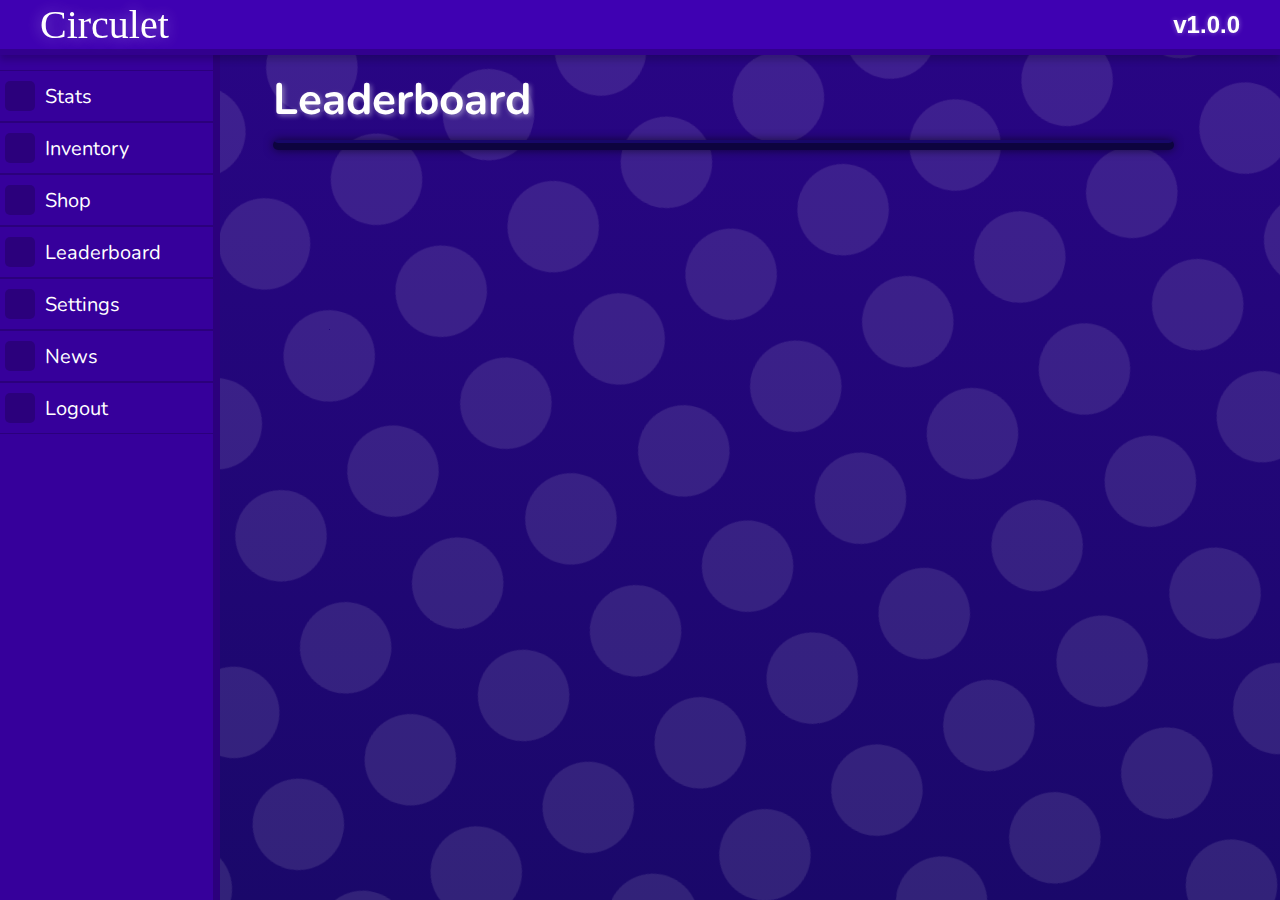
<file: circulet.glitch.me/leaderboard.html>
<!DOCTYPE html>
<html>
  
<!-- Mirrored from circulet.glitch.me/leaderboard by HTTrack Website Copier/3.x [XR&CO'2014], Sat, 07 Jun 2025 00:42:55 GMT -->
<!-- Added by HTTrack --><meta http-equiv="content-type" content="text/html;charset=UTF-8" /><!-- /Added by HTTrack -->
<head>
    <meta charset="UTF-8">
    <meta name="viewport" content="width=device-width, initial-scale=1.0">
    <link rel="icon" type="image/x-icon" href="../raw.githubusercontent.com/BlacketWare/Dumps/refs/heads/master/circulet/static/media/favicon.png">
    <meta name="theme-color" content="#00FFFF">
    <meta property="og:image" content="../raw.githubusercontent.com/BlacketWare/Dumps/refs/heads/master/circulet/static/media/favicon.png">
    <meta content="Circulet" property="og:title">
    <meta content="Blooket but with circles instead of blooks!" property="og:description">
    <link href="../kit-pro.fontawesome.com/releases/v6.4.0/css/pro.min.css" rel="stylesheet" type="text/css">
    <link rel="stylesheet" href="style.css">
    <title>Leaderboard | Circulet</title>
  </head>
<style>
.rainbow {
  background-image: url("https://blacket.org/content/rainbow.webp");
  background-clip: text;
  text-shadow: 0.052vw 0.052vw rgba(0, 0, 0, .2);
  -webkit-background-clip: text;
  -webkit-text-fill-color: transparent;
}
</style>
  <body>
    <div class="headerBar">
      <a href="index.html"><div class="headerLogo">Circulet</div></a>
      <div class="headerVersion">v1.0.0</div>
    </div>
    <div class="mainBody">
      <div class="sidebarContainer">
        <div class="sidebarItems">
          <a class="sidebarItem" href="stats.html">
            <i class="sidebarIcon fas fa-home"></i> 
            <div>Stats</div>
          </a>
          <a class="sidebarItem" href="inventory.html">
            <i class="sidebarIcon fas fa-box"></i> 
            <div>Inventory</div>
          </a>
          <a class="sidebarItem" href="shop.html">
            <i class="sidebarIcon fas fa-basket-shopping"></i> 
            <div>Shop</div>
          </a>
          <a class="sidebarItem" href="leaderboard.html">
            <i class="sidebarIcon fas fa-trophy"></i> 
            <div>Leaderboard</div>
          </a>
          <a class="sidebarItem" href="settings.html">
            <i class="sidebarIcon fas fa-wrench"></i> 
            <div>Settings</div>
          </a>
          <a class="sidebarItem" href="news.html">
            <i class="sidebarIcon fas fa-newspaper"></i> 
            <div>News</div>
          </a>
          <a class="sidebarItem" href="login.html">
            <i class="sidebarIcon fas fa-right-from-bracket"></i> 
            <div>Logout</div>
          </a>
        </div>
      </div>
      <div class="profileBody">
        <div class="pageHeader">
          Leaderboard
        </div>
        <div class="leaderboardContainer" id="leaderboard-container">
        </div>
      </div>
    </div>
    <div class="circlesBg"></div>
    
    <script>
      async function fetchLeaderboard() {
        try {
          const response = await fetch('https://trianguletproxy.glitch.me/proxy/https://blacket.org/worker2/leaderboard');
          const data = await response.json();
          
          if (!data.error) {
            const leaderboardContainer = document.getElementById('leaderboard-container');
            const tokenLeaders = data.tokens;

            tokenLeaders.forEach((leader, index) => {
              const leaderboardItem = document.createElement('div');
              leaderboardItem.className = 'leaderboardStat';

              const playerName = document.createElement('div');
              let roleColor = leader.color;
              let displayName;

              if (leader.color === 'rainbow') {
                displayName = `${index + 1}. <span class="role rainbow">[${leader.role}]</span> <span class="rainbow">${leader.username}</span>`;
              } else {
                displayName = `${index + 1}. <span class="role" style="color: ${roleColor};">[${leader.role}]</span> <span style="color: ${roleColor};">${leader.username}</span>`;
              }

              playerName.innerHTML = displayName;
              leaderboardItem.appendChild(playerName);

              const tokenCount = document.createElement('div');
              tokenCount.textContent = `${leader.tokens.toLocaleString()} tokens`;
              leaderboardItem.appendChild(tokenCount);

              leaderboardContainer.appendChild(leaderboardItem);
            });
          }
        } catch (error) {
          console.error('Error fetching leaderboard data:', error);
        }
      }

      fetchLeaderboard();
    </script>
  </body>

<!-- Mirrored from circulet.glitch.me/leaderboard by HTTrack Website Copier/3.x [XR&CO'2014], Sat, 07 Jun 2025 00:42:55 GMT -->
</html>
</file>
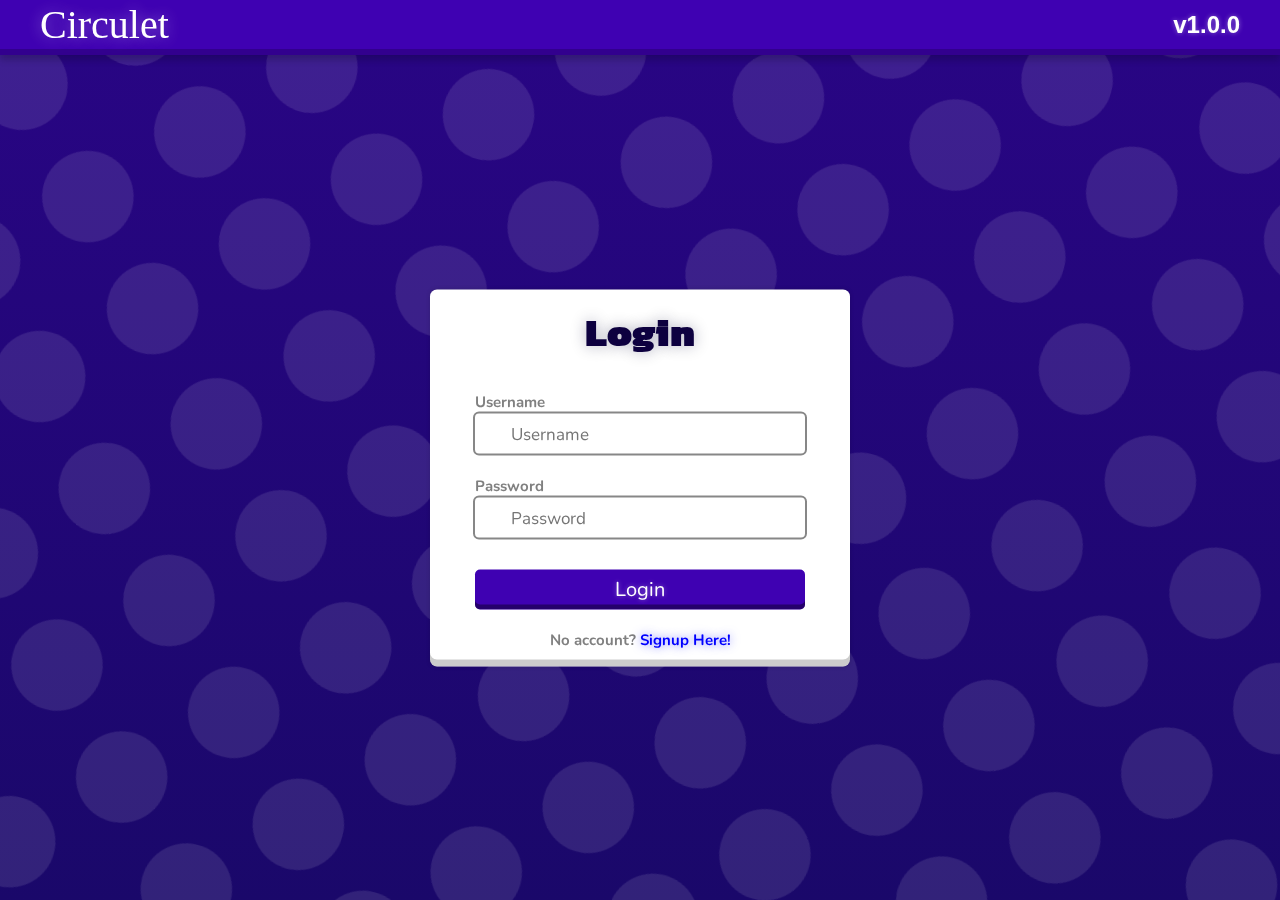
<file: circulet.glitch.me/login.html>
<!DOCTYPE html>
<html>
  
<!-- Mirrored from circulet.glitch.me/login by HTTrack Website Copier/3.x [XR&CO'2014], Sat, 07 Jun 2025 00:42:53 GMT -->
<!-- Added by HTTrack --><meta http-equiv="content-type" content="text/html;charset=UTF-8" /><!-- /Added by HTTrack -->
<head>
    <meta charset="UTF-8">
    <meta name="viewport" content="width=device-width, initial-scale=1.0">
    <link rel="icon" type="image/x-icon" href="../raw.githubusercontent.com/BlacketWare/Dumps/refs/heads/master/circulet/static/media/favicon.png">
    <meta name="theme-color" content="#00FFFF">
    <meta property="og:image" content="../raw.githubusercontent.com/BlacketWare/Dumps/refs/heads/master/circulet/static/media/favicon.png">
    <meta content="Circulet" property="og:title">
    <meta content="Blooket but with circles instead of blooks!" property="og:description">
    <link rel="stylesheet" href="style.css">
    <link href="../kit-pro.fontawesome.com/releases/v6.4.0/css/pro.min.css" rel="stylesheet" type="text/css">
    
    
    
    
    <title>Login | Circulet</title>
  </head>
  <body>
    <div class="headerBar">
      <a href="index.html"><div class="headerLogo">Circulet</div></a>
      <div class="headerVersion">v1.0.0</div>
    </div>
    <div class="mainBody">
      <form class="centerContainer">
        <div class="containerHeader2">Login</div>
        <div class="conatinerSubheader">Username</div>
        <div class="inputContainer">
          <i class="inputIcon fas fa-user"></i>
          <input class="inputClass" id="username" placeholder="Username" type="text" autocomplete="username" value="" maxlength="16">
        </div>
        <div class="conatinerSubheader">Password</div>
        <div class="inputContainer">
          <i class="inputIcon fas fa-key"></i>
          <input class="inputClass" id="password" placeholder="Password" type="password" autocomplete="current-password" value="">
        </div>
        <a href="stats.html" style="display: inline-block; padding: 0;">
          <input type="button" class="containerButton" tabindex="0" value="Login" style="width: 1500px; height: 40px; border: none; ">
        </a>
        <div class="errorContainer">
          <p id="errorText">Error Text goes here</p>
        </div> 
        <div class="helpLink">No account? <a href="signup.html">Signup Here!</a></div>
      </form>
    </div>
    <div class="circlesBg"></div>
  </body>

<!-- Mirrored from circulet.glitch.me/login by HTTrack Website Copier/3.x [XR&CO'2014], Sat, 07 Jun 2025 00:42:53 GMT -->
</html>
</file>
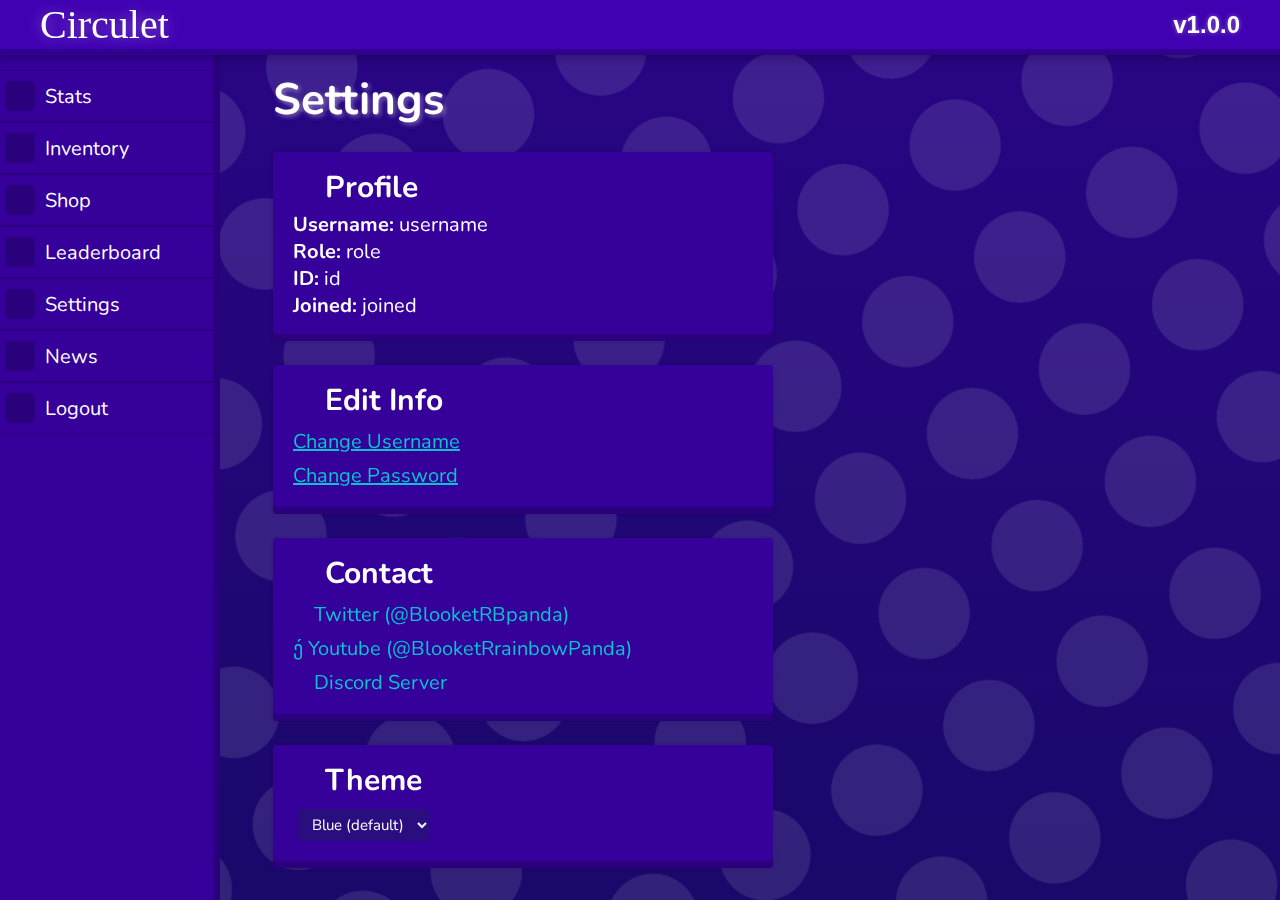
<file: circulet.glitch.me/settings.html>
<!DOCTYPE html>
<html>
  
<!-- Mirrored from circulet.glitch.me/settings by HTTrack Website Copier/3.x [XR&CO'2014], Sat, 07 Jun 2025 00:42:55 GMT -->
<!-- Added by HTTrack --><meta http-equiv="content-type" content="text/html;charset=UTF-8" /><!-- /Added by HTTrack -->
<head>
    <meta charset="UTF-8">
    <meta name="viewport" content="width=device-width, initial-scale=1.0">
    <link rel="icon" type="image/x-icon" href="../raw.githubusercontent.com/BlacketWare/Dumps/refs/heads/master/circulet/static/media/favicon.png">
    <meta name="theme-color" content="#00FFFF">
    <meta property="og:image" content="../raw.githubusercontent.com/BlacketWare/Dumps/refs/heads/master/circulet/static/media/favicon.png">
    <meta content="Circulet" property="og:title">
    <meta content="Blooket but with circles instead of blooks!" property="og:description">
    <link rel="stylesheet" href="style.css">
    <link href="../kit-pro.fontawesome.com/releases/v6.4.0/css/pro.min.css" rel="stylesheet" type="text/css">
    
    
    
    <title>Settings | Circulet</title>
  </head>
  <body>
    <div class="headerBar">
      <a href="index.html"><div class="headerLogo">Circulet</div></a>
      <div class="headerVersion">v1.0.0</div>
    </div>
    <div class="mainBody">
      <div class="sidebarContainer">
        <div class="sidebarItems">
          <a class="sidebarItem" href="stats.html">
            <i class="sidebarIcon fas fa-home"></i> 
            <div>Stats</div>
          </a>
          <a class="sidebarItem" href="inventory.html">
            <i class="sidebarIcon fas fa-box"></i> 
            <div>Inventory</div>
          </a>
          <a class="sidebarItem" href="shop.html">
            <i class="sidebarIcon fas fa-basket-shopping"></i> 
            <div>Shop</div>
          </a>
          <a class="sidebarItem" href="leaderboard.html">
            <i class="sidebarIcon fas fa-trophy"></i> 
            <div>Leaderboard</div>
          </a>
          <a class="sidebarItem" href="settings.html">
            <i class="sidebarIcon fas fa-wrench"></i> 
            <div>Settings</div>
          </a>
          <a class="sidebarItem" href="news.html">
            <i class="sidebarIcon fas fa-newspaper"></i> 
            <div>News</div>
          </a>
          <a class="sidebarItem" href="login.html">
            <i class="sidebarIcon fas fa-right-from-bracket"></i> 
            <div>Logout</div>
          </a>
        </div>
      </div>
      <div class="profileBody">
        <div class="pageHeader">
          Settings
        </div>
        <div class="settingsContainer">
          <div class="styles__infoContainer___2uI-S-camelCase">
            <div class="styles__headerRow___1tdPa-camelCase">
              <i class="fas fa-user styles__headerIcon___1ykdN-camelCase" aria-hidden="true"></i>
              <div class="styles__infoHeader___1lsZY-camelCase">
                Profile
              </div>
            </div>
            <div class="styles__text___1x37n-camelCase">
              <b>Username:</b> <span id="settingsUser">username</span>
            </div>
            <div class="styles__text___1x37n-camelCase">
              <b>Role:</b>  <span id="settingsRole">role</span>
            </div>
            <div class="styles__text___1x37n-camelCase">
              <b>ID:</b>  <span id="settingsID">id</span>
            </div>
            <div class="styles__text___1x37n-camelCase">
              <b>Joined:</b>  <span id="settingsJoined">joined</span>
            </div>
          </div>
          <div class="styles__infoContainer___2uI-S-camelCase">
            <div class="styles__headerRow___1tdPa-camelCase">
              <i class="fas fa-pencil-alt styles__headerIcon___1ykdN-camelCase" aria-hidden="true"></i>
              <div class="styles__infoHeader___1lsZY-camelCase">
                Edit Info
              </div>
            </div>
            <div>
              <div class="styles__link___5UR6_-camelCase" href="change/name.html">
                Change Username
              </div>
            </div>
            <div>
              <div class="styles__link___5UR6_-camelCase" href="https://id.blooket.com/forgot">
                Change Password
              </div>
            </div>
          </div>
          <div class="styles__infoContainer___2uI-S-camelCase">
            <div class="styles__headerRow___1tdPa-camelCase">
              <i class="fas fa-comments styles__headerIcon___1ykdN-camelCase" aria-hidden="true"></i>
              <div class="styles__infoHeader___1lsZY-camelCase">
                Contact
              </div>
            </div>
            <div>
              <a class="styles__link___5UR6_-camelCase" href="https://twitter.com/BlooketRBpanda" target="_blank" rel="noopener noreferrer">
                <i class="fab fa-twitter-square styles__socialIcon___3ocpJ-camelCase" aria-hidden="true"></i>
                Twitter (@BlooketRBpanda)
              </a>
            </div>
            <div>
              <a class="styles__link___5UR6_-camelCase" href="https://www.youtube.com/@BlooketRainbowPanda" target="_blank" rel="noopener noreferrer">
                <i class="fab fa-youtube-square styles__socialIcon___3ocpJ-camelCase" aria-hidden="true"></i>
                Youtube (@BlooketRrainbowPanda) 
              </a>
            </div>
            <div>
              <a class="styles__link___5UR6_-camelCase" href="https://discord.gg/FcYy4uHUws" target="_blank" rel="noopener noreferrer">
                <i class="fab fa-discord styles__socialIcon___3ocpJ-camelCase" aria-hidden="true"></i>
                Discord Server
              </a>
            </div>
          </div>
          <div class="styles__infoContainer___2uI-S-camelCase">
            <div class="styles__headerRow___1tdPa-camelCase">
              <i class="fas fa-palette styles__headerIcon___1ykdN-camelCase" aria-hidden="true"></i>
              <div class="styles__infoHeader___1lsZY-camelCase">
                Theme
              </div>
            </div>
            <div>
              <select id="themeselect" class="styles__link___5UR6_-camelCase">
                <option>Blue (default)</option>
                <option>Dark</option>
                <option>Red</option>
              </select>
            </div>
          </div>
        </div>
      </div>
    </div>
    <div class="circlesBg"></div>
  </body>

<!-- Mirrored from circulet.glitch.me/settings by HTTrack Website Copier/3.x [XR&CO'2014], Sat, 07 Jun 2025 00:42:56 GMT -->
</html>
</file>
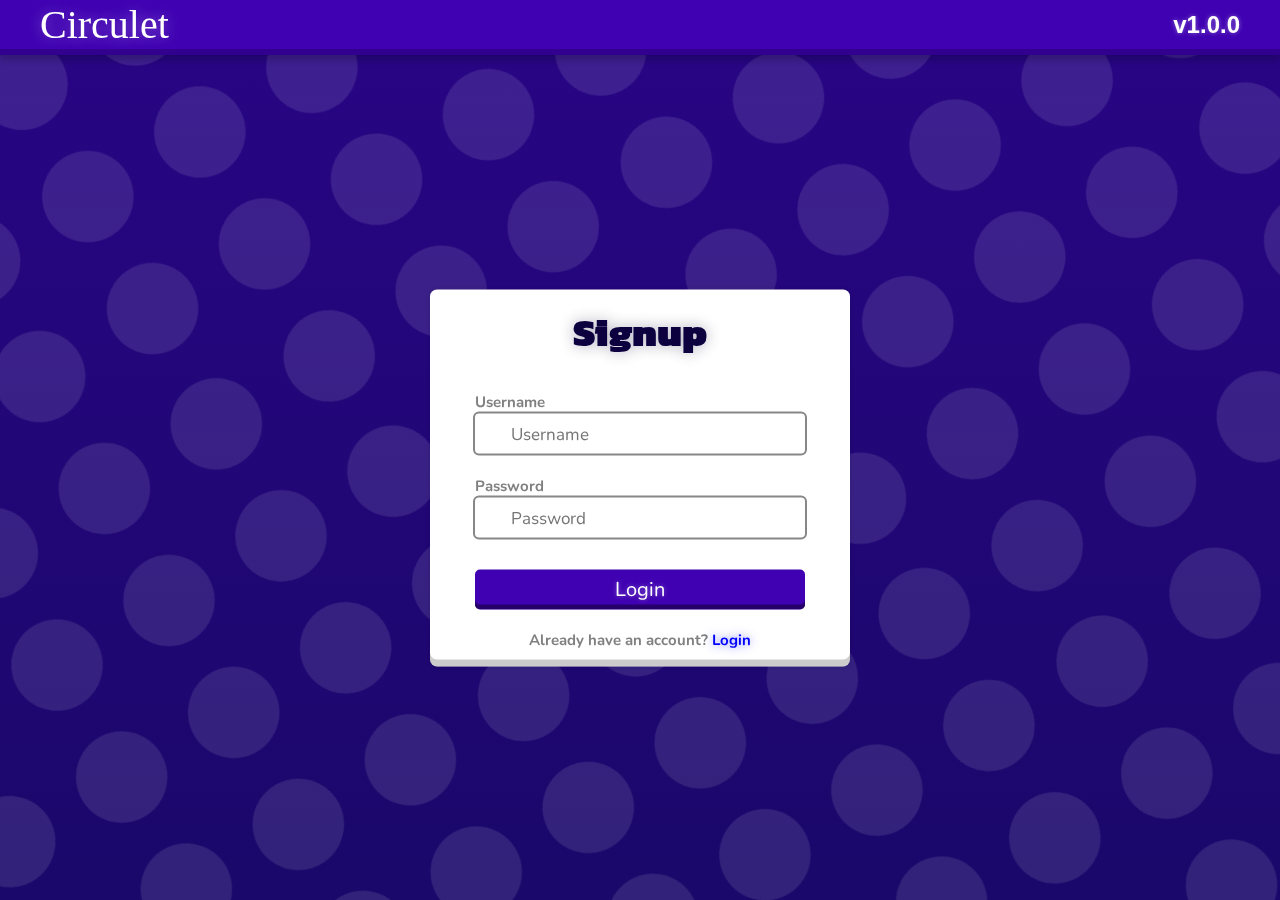
<file: circulet.glitch.me/signup.html>
<!DOCTYPE html>
<html>
  
<!-- Mirrored from circulet.glitch.me/signup by HTTrack Website Copier/3.x [XR&CO'2014], Sat, 07 Jun 2025 00:42:53 GMT -->
<!-- Added by HTTrack --><meta http-equiv="content-type" content="text/html;charset=UTF-8" /><!-- /Added by HTTrack -->
<head>
    <meta charset="UTF-8">
    <meta name="viewport" content="width=device-width, initial-scale=1.0">
    <link rel="icon" type="image/x-icon" href="../raw.githubusercontent.com/BlacketWare/Dumps/refs/heads/master/circulet/static/media/favicon.png">
    <meta name="theme-color" content="#00FFFF">
    <meta property="og:image" content="../raw.githubusercontent.com/BlacketWare/Dumps/refs/heads/master/circulet/static/media/favicon.png">
    <meta content="Circulet" property="og:title">
    <meta content="Blooket but with circles instead of blooks!" property="og:description">
    <link rel="stylesheet" href="style.css">
    <link href="../kit-pro.fontawesome.com/releases/v6.4.0/css/pro.min.css" rel="stylesheet" type="text/css">
    
    
    
    
    <title>Signup | Circulet</title>
  </head>
  <body>
    <div class="headerBar">
      <a href="index.html"><div class="headerLogo">Circulet</div></a>
      <div class="headerVersion">v1.0.0</div>
    </div>
    <div class="mainBody">
      <form class="centerContainer">
        <div class="containerHeader2">Signup</div>
        <div class="conatinerSubheader">Username</div>
        <div class="inputContainer">
          <i class="inputIcon fas fa-user"></i>
          <input class="inputClass" placeholder="Username" type="text" autocomplete="username" value="" maxlength="16" id="username">
        </div>
        <div class="conatinerSubheader">Password</div>
        <div class="inputContainer">
          <i class="inputIcon fas fa-key"></i>
          <input class="inputClass" placeholder="Password" type="password" autocomplete="current-password" value="" id="password">
        </div>
        <a href="stats.html" style="display: inline-block; padding: 0;">
          <input type="button" class="containerButton" tabindex="0" value="Login" style="width: 1500px; height: 40px; border: none; ">
        </a>

        <div class="errorContainer">
          <p id="errorText">Error Text goes here</p>
        </div> 
        <div class="helpLink">Already have an account? <a href="login.html">Login</a></div>
      </form>
    </div>

    <div class="circlesBg"></div>
  </body>

<!-- Mirrored from circulet.glitch.me/signup by HTTrack Website Copier/3.x [XR&CO'2014], Sat, 07 Jun 2025 00:42:53 GMT -->
</html>
</file>
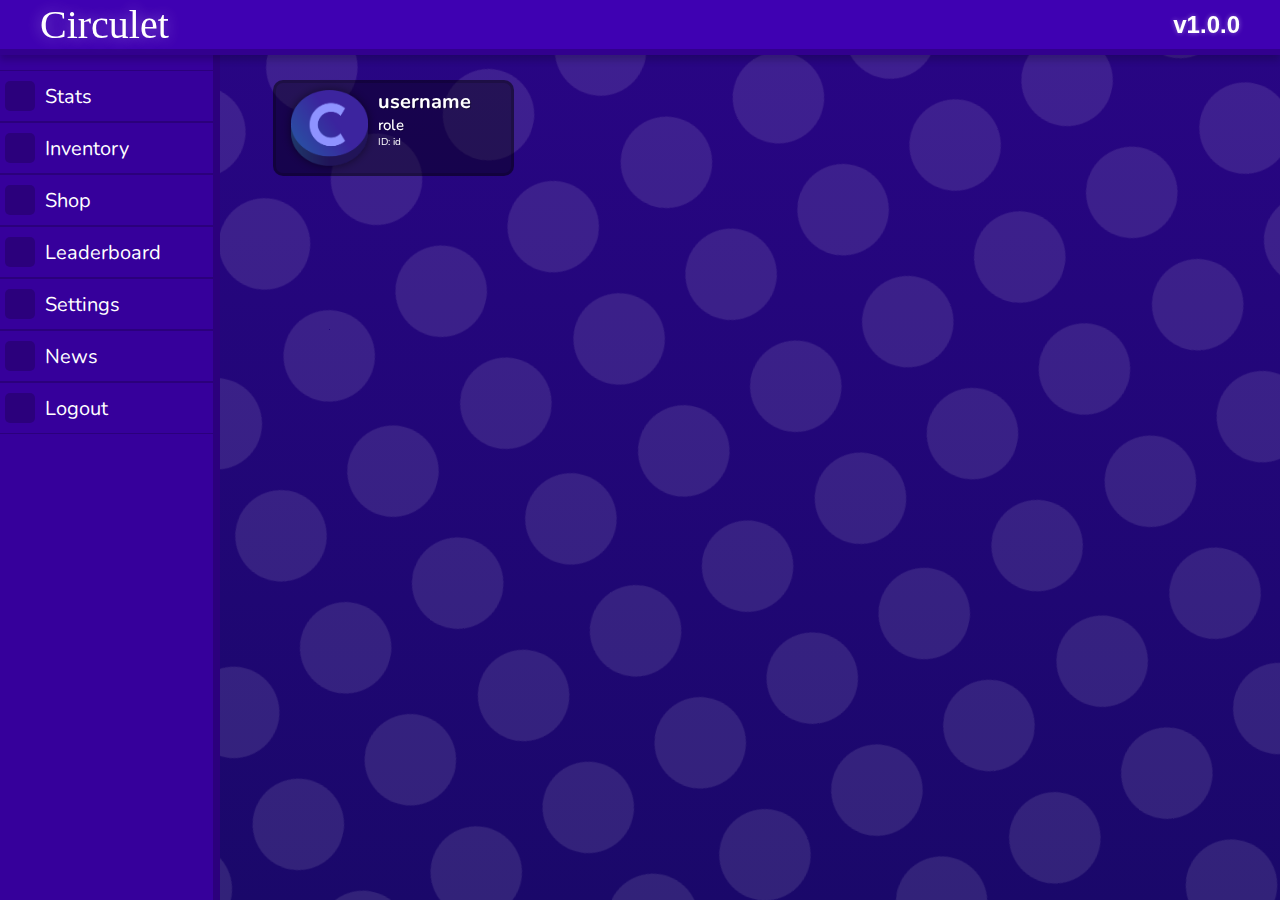
<file: circulet.glitch.me/stats.html>
<!DOCTYPE html>
<html>
  
<!-- Mirrored from circulet.glitch.me/stats by HTTrack Website Copier/3.x [XR&CO'2014], Sat, 07 Jun 2025 00:42:53 GMT -->
<!-- Added by HTTrack --><meta http-equiv="content-type" content="text/html;charset=UTF-8" /><!-- /Added by HTTrack -->
<head>
    <meta charset="UTF-8">
    <meta name="viewport" content="width=device-width, initial-scale=1.0">
    <link rel="icon" type="image/x-icon" href="../raw.githubusercontent.com/BlacketWare/Dumps/refs/heads/master/circulet/static/media/favicon.png">
    <meta name="theme-color" content="#00FFFF">
    <meta property="og:image" content="../raw.githubusercontent.com/BlacketWare/Dumps/refs/heads/master/circulet/static/media/favicon.png">
    <meta content="Circulet" property="og:title">
    <meta content="Blooket but with circles instead of blooks!" property="og:description">
    <link rel="stylesheet" href="style.css">
    <link href="../kit-pro.fontawesome.com/releases/v6.4.0/css/pro.min.css" rel="stylesheet" type="text/css">
    
    
    
    
    <title>Stats | Circulet</title>
  </head>
  <body>
    <div class="headerBar">
      <a href="index.html"><div class="headerLogo">Circulet</div></a>
      <div class="headerVersion">v1.0.0</div>
    </div>
    <div class="mainBody">
      <div class="sidebarContainer">
        <div class="sidebarItems">
          <a class="sidebarItem" href="stats.html">
            <i class="sidebarIcon fas fa-home"></i> 
            <div>Stats</div>
          </a>
          <a class="sidebarItem" href="inventory.html">
            <i class="sidebarIcon fas fa-box"></i> 
            <div>Inventory</div>
          </a>
          <a class="sidebarItem" href="shop.html">
            <i class="sidebarIcon fas fa-basket-shopping"></i> 
            <div>Shop</div>
          </a>
          <a class="sidebarItem" href="leaderboard.html">
            <i class="sidebarIcon fas fa-trophy"></i> 
            <div>Leaderboard</div>
          </a>
          <a class="sidebarItem" href="settings.html">
            <i class="sidebarIcon fas fa-wrench"></i> 
            <div>Settings</div>
          </a>
          <a class="sidebarItem" href="news.html">
            <i class="sidebarIcon fas fa-newspaper"></i> 
            <div>News</div>
          </a>
          <a class="sidebarItem" href="login.html">
            <i class="sidebarIcon fas fa-right-from-bracket"></i> 
            <div>Logout</div>
          </a>
        </div>
      </div>
      <div class="profileBody">
        <div class="fullContainer">
          <div class="userInfoContainer">
            <div class="pfpHolder">
              <img src="../raw.githubusercontent.com/BlacketWare/Dumps/refs/heads/master/circulet/static/media/favicon.png" alt="avatar" draggable="false" class="pfpImage">
            </div>
            <div class="userInfo">
              <div id="username">username</div>
              <div id="role">role</div>
              <div>ID: <span class="userID">id</span></div>
            </div>
          </div>
        </div>
      </div>
    </div>
    <div class="circlesBg"></div>
  </body>

<!-- Mirrored from circulet.glitch.me/stats by HTTrack Website Copier/3.x [XR&CO'2014], Sat, 07 Jun 2025 00:42:55 GMT -->
</html>
</file>
<file: circulet.glitch.me/style.css>
@import url('https://fonts.googleapis.com/css?family=Nunito:400,700|Titan+One|Creepster|Satisfy|Eczar:700');
@import url('https://fonts.googleapis.com/css2?family=Archivo+Black&amp;family=DM+Sans:wght@1000&amp;family=Flow+Circular&amp;family=Nunito&amp;family=Righteous&amp;display=swap');
@import url('https://fonts.googleapis.com/css2?family=Kanit&amp;display=swap');
/*css was made by BRP*/
::selection {
  background-color: rgba(10, 182, 194, .31373);
}
::-webkit-scrollbar{
  width: 8px;
  border-radius: 5px;
  background-color: #0d003f;
}
::-webkit-scrollbar-track{
  width: 8px;
  border-radius: 5px;
  background-color: #320c9c;
}
::-webkit-scrollbar-thumb{
  width: 8px;
  border-radius: 5px;
  background-color: #4100b8;
}

html,
body {
  margin: 0px;
  padding: 0px;
  max-width: 100%;
  overflow-x: hidden;
}

body,
div {
  font-family: 'Nunito', sans-serif;
  -webkit-font-smoothing: antialiased;
  -moz-osx-font-smoothing: grayscale;
  color: #3a3a3a;
}

body {
  background-image: linear-gradient(180deg, rgb(41, 5, 133) 0%, rgb(26, 8, 106) 100%);
  background-attachment: fixed;
  background-position: center;
  background-repeat: no-repeat;
}

.headerContainer {
  height: 100vh;
  width: 100%;
  overflow: hidden;
  position: relative;
}

.headerImage {
  height: 100vh;
  width: 55%;
  filter: drop-shadow(0 0 12px rgba(6, 0, 52, 0.74));
  position: absolute;
  top: 0;
  right: 0;
  object-fit: contain;
  user-select: none;
  z-index: -1;
  color: white;
}

.headerSide {
  background-color: #3f01b2;
  box-shadow: -8px 0px rgba(0, 0, 0, 0.2) inset, 0px 0px 4px rgba(0, 0, 0, 0.15);
  width: 70vw;
  height: 145vh;
  position: absolute;
  top: -10vh;
  left: -20vw;
  transform: rotate(-15deg);
  z-index: -1;
}

.topHeaderContainer {
  position: absolute;
  top: 20px;
  left: 20px;
  user-select: none;
  display: flex;
  flex-direction: row;
  align-items: center;
}

.logoText {
  font-size: 7.3vh;
  font-family: 'Righteous', sans-serif;
  text-shadow: 2px 2px 8px rgba(14, 0, 51, 0.489);
  color: #fff;
}

.welcomeContainer {
  position: absolute;
  top: 22vh;
  left: 5vw;
  color: #fff;
  display: flex;
  flex-direction: column;
}

.welcomeText {
  color: #fff;
  font-size: 9vh;
  font-weight: 900;
  line-height: 9.13vh;
  text-shadow: 2px 2px 8px rgba(14, 0, 51, 0.489);
  font-weight: bold;
}

.welcomeDesc {
  font-size: 3.35vh;
  margin: 3vh 0;
  color: #fff;
}

.welcomeButton {
  border-color: #fff;
  border-style: solid;
  border-radius: 6px;
  border-width: 3px;
  font-size: 4.26vh;
  width: 32vh;
  line-height: 7vh;
  text-align: center;
  color: #fff;
  outline: none;
  text-decoration: none;
  cursor: pointer;
  transition: background-color 200ms, color 200ms;
}

.welcomeButton:hover,
.welcomeButton:focus {
  background-color: #fff;
  color: #3f01b2;
}

.pronounceButton {
  color: #fff;
  font-size: 3vh;
  line-height: 4vh;
  margin-top: 5vh;
  cursor: pointer;
  user-select: none;
  outline: none;
}

.topButtonContainer {
  position: absolute;
  top: 3vh;
  right: 1.5vw;
  display: flex;
  flex-direction: row;
  align-items: center;
  justify-content: center;
}

.loginButton {
  margin-right: 2.5vw;
  width: 18vh;
  height: 6vh;
  line-height: 6vh;
  font-size: 3.6vh;
  background-color: #fff;
  color: #3a3a3a;
}

.signUpButton {
  width: 25vh;
  height: 8vh;
  line-height: 8vh;
  font-size: 4.4vh;
  background-color: #3f01b2;
  color: #fff;
}

.top-button {
  border-radius: 7px;
  padding-bottom: 5px;
  box-shadow: 0px -5px rgba(0, 0, 0, 0.2) inset, 0px 0px 4px rgba(7, 0, 42, 0.492);
  cursor: pointer;
  text-align: center;
  text-decoration: none;
  outline: none;
  user-select: none;
  transition: 200ms;
}

.top-button:hover {
  transform: scale(1.05);
}



@media only screen and (max-width: 1050px) {
  .headerImage {
    top: 70px;
    height: auto;
    width: 100%;
  }

  .headerSide {
    width: 130vw;
    height: 100vh;
    top: 40vh;
    left: -20vw;
    transform: rotate(4deg);
    box-shadow: 0px 8px rgba(0, 0, 0, 0.2) inset, 0px 0px 4px rgba(0, 0, 0, 0.15);

  }

  .topHeaderContainer {
    left: 5vw;
    top: 41vh;
    flex-direction: column;
    align-items: flex-start;
  }

  .welcomeContainer {
    top: 57.5vh;
  }

  .welcomeText {
    font-size: 6vh;
    line-height: 6.5vh;
  }

  .welcomeDesc {
    font-size: 2.2vh;
    margin: 1.5vh 0 3vh;
  }

  .welcomeButton {
    font-size: 3vh;
    width: 20vh;
    line-height: 4.5vh;
  }

  .pronounceButton {
    font-size: 2vh;
    line-height: 3vh;
    margin-top: 1.5vh;
  }

  .topButtonContainer {
    width: 100%;
    top: 2vh;
    left: 0;
  }

  .loginButton {
    margin-right: 5vw;
  }
}

a {
  text-decoration: none !important;
}


@keyframes animatedBackground {
  0% {
    background-position: 0 0;
  }

  100% {
    background-position: -550px 0;
  }
}

@keyframes loading {
  0% {
    width: 200px;
    transform: rotate(0deg) scale(1);
  }

  25% {
    width: 200px;
    transform: rotate(90deg) scale(.5);
  }

  50% {
    width: 200px;
    transform: rotate(0deg) scale(1);
  }

  75% {
    width: 200px;
    transform: rotate(-90deg) scale(1.5);
  }

  100% {
    width: 200px;
    transform: rotate(0deg) scale(1);
  }
}
.loadingContainer{
  position: fixed;
  top: 0;
  left: 0;
  width: 100%;
  height: 100%;
  z-index: 1000;
  background-color: rgba(0, 0, 0, .4);
  display: flex;
  align-items: center;
  justify-content: center;
}

/**********************/


.circlesBg {
  position: fixed;
  top: 0;
  left: 0;
  height: 400%;
  width: 400%;
  background-image: url('../raw.githubusercontent.com/BlacketWare/Dumps/refs/heads/master/circulet/static/media/circlesBackground.png');
  background-size: 550px;
  background-position: -100px -100px;
  z-index: -2;
  opacity: .1;
  transform: translate(-50%, -50%) rotate(15deg);
  animation: animatedBackground 9s linear infinite;
}

.headerBar {
  background-color: #3f01b2;
  width: 100%;
  height: 55px;
  padding-bottom: 6px;
  box-shadow: inset 0 -6px rgba(0, 0, 0, .2), 0 5px 7px rgba(0, 0, 0, .2);
  box-sizing: border-box;
  display: flex;
  flex-direction: row;
  justify-content: space-between;
  z-index: 10;
  overflow: hidden;
  position: fixed;
  top: 0;
  left: 0;
  color: #fff;
  line-height: 49px;
  outline: none;
}

.headerLogo {
  font-size: 40px;
  text-align: left;
  color: white;
  text-shadow: 0 0 15px rgba(255, 255, 255, .4);
  margin-left: 40px;
  font-family: Righteous;
  -webkit-user-select: none;
  -moz-user-select: none;
  user-select: none;
  cursor: pointer;
}

.headerVersion {
  font-size: 24px;
  text-shadow: 0 0 5px rgba(255, 255, 255, .4);
  font-weight: 700;
  font-family: 'DM Sans', sans-serif;
  text-align: right;
  color: white;
  padding-right: 40px;
}

.mainBody {
  margin: 0;
  padding: 0;
  position: absolute;
  left: 0;
  width: 100%;
  z-index: -1;
  height: calc(100% - 55px);
  top: 55px;
}

.centerContainer {
  position: absolute;
  top: 50%;
  left: 50%;
  transform: translate(-50%, -50%);
  max-width: 420px;
  width: 90%;
  background-color: #fff;
  border-radius: 7px;
  text-align: center;
  display: flex;
  flex-direction: column;
  box-sizing: border-box;
  padding: 7px 0;
  box-shadow: inset 0 -7px rgba(0, 0, 0, .2), 0 0 4px rgba(0, 0, 0, .15);
  align-items: center;

}

.containerHeader {
  text-align: center;
  font-size: 96px;
  margin: 5px 20px 20px;
  font-family: Titan One, sans-serif;
  text-shadow: 0 0 15px rgba(6, 0, 52, 0.3);
  color: #0d003f;
}

.containerDesc {
  text-align: center;
  font-size: 25px;
  font-weight: 900;
  color: #0d003f;
}

.centerContainer>p {
  font-size: 11px;
  color: grey;
}

.containerHeader2 {
  text-align: center;
  font-size: 40px;
  margin: 5px 20px 20px;
  font-weight: 900;
  font-family: Kanit, sans-serif;
  text-shadow: 0 0 15px rgba(6, 0, 52, 0.3);
  color: #0d003f;
}

.conatinerSubheader {
  margin-top: 10px;
  font-family: nunito;
  font-size: 15px;
  color: grey;
  font-weight: 700;
  max-width: 330px;
  width: 80%;
  text-align: left;
}

.inputContainer {
  max-width: 330px;
  width: 80%;
  border: 2px solid rgb(135, 135, 135);
  border-radius: 6px;
  height: 40px;
  margin-bottom: 10px;
  display: flex;
  flex-direction: row;
  align-items: center;
}

.inputIcon {
  font-size: 17.5px;
  margin-left: 10px;
  color: rgb(135, 135, 135);
}

.inputClass {
  height: 35px;
  margin-top: 1px;
  margin-left: 10px;
  border: none;
  outline: none;
  max-width: 260px;
  width: calc(100% - 20px);
  font-size: 17px;
  text-align: left;
  font-family: nunito;
}

.containerButton {
  max-width: 330px;
  width: 80%;
  height: 45px;
  background-color: #3f01b2;
  box-shadow: inset 0 -5px 0 rgba(0, 0, 0, .4);
  outline: none;
  border: none;
  border-radius: 5px;
  margin: 20px 0;
  color: white;
  font-family: nunito;
  font-size: 20px;
  text-shadow: 0 0 5px rgba(255, 255, 255, .4);
  cursor: pointer;
  transition: all .1s linear;
}

.containerButton:hover {
  filter: brightness(1.1);
  box-shadow: inset 0 -6px 0 rgba(0, 0, 0, .4);
  transform: translateY(-2px);
}

.containerButton:active {
  filter: brightness(1.1);
  box-shadow: inset 0 -2px 0 rgba(0, 0, 0, .4);
  transform: translateY(2px);
}

.helpLink {
  font-size: 15px;
  color: grey;
  font-weight: 700;
  margin-bottom: 10px;
}

.helpLink>a {
  color: blue;
  text-shadow: 0 0 10px rgba(0, 0, 255, .5);
}
.errorContainer{
  border: 2px solid #320c9c;
  border-radius: 6px;
  max-width: 330px;
  width: 80%;
  display: none;
  flex-direction: row;
  align-items: center;
  margin: auto auto 20px;
}
.errorContainer > p{
  width: 100%;
  height: 100%;
  color: #320c9c;
  font-size: 17px;
  text-align: center;
  padding: 0;
}
.sidebarContainer{
  position: fixed;
  left: 0;
  top: 0;
  height: 100%;
  width: 220px;
  background-color: #36009b;
  box-shadow: inset -7px 0 rgba(0,0,0,.2);
  z-index: 5;
}
.profileBody{
  position: absolute;
  top: 0;
  width: calc(100% - 220px);
  height: 100%;
  left: 220px;
}
.fullContainer{
  display: flex;
  flex-direction: column;
  justify-content: center;
  width: 90%;
  margin: 25px 5%;
}
.userInfoContainer{
  background-color: rgba(0, 0, 0, .4);
  border: 3px solid rgba(0, 0, 0, .2);
  padding: 5px;
  width: 225px;
  border-radius: 10px;
  display: flex;
  flex-flow: row;
}
.pfpHolder{
  height: 80px;
  margin-left: 10px;
  display: flex;
  align-items: center;
  justify-content: center;
}
.pfpImage{
  height: 95%;
  filter: drop-shadow(0 0 5px rgba(0,0,0,.5));
  transition: transform .1s linear;
  cursor: pointer;
}
.pfpImage:hover{
  transform: scale(1.05);
}
.userInfo{
  height: 100%;
  display: flex;
  flex-flow: column;
  justify-content: center;
  margin-left: 10px;
}
.userInfo > div:nth-child(1){
  font-weight: 700;
  text-shadow: 1px 1px 1px rgba(0, 0, 0, .4);
  color: white;
  font-size: 20px;
}
.userInfo > div:nth-child(2){
  font-weight: 500;
  text-shadow: 1px 1px 1px rgba(0, 0, 0, .2);
  color: white;
  font-size: 15px;
}
.userInfo > div:nth-child(3){
  font-weight: auto;
  font-size: 10px;
  color: white;
}
.sidebarItems{
  position: absolute;
  width: calc(100% - 7px);
  height: calc(100% - 70px);
  top: 70px;
  left: 0;
  margin: 0;
  padding: 0;
  display: flex;
  flex-flow: column;
  -ms-flex-flow: column;
  gap: 0;
  overflow-x: hidden;
  overflow-y: scroll;
}
.sidebarItems::-webkit-scrollbar{
  display: none;
}
.sidebarItem{
  display: flex;
  flex-flow: row;
  -ms-flex-flow: row;
  align-items: center;
  gap: 10px;
  padding: 10px 5px 10px;
  border-top: 1px solid rgba(0,0,0,.2);
  border-bottom: 1px solid rgba(0,0,0,.2);
  cursor: pointer !important;
  color: white;
  font-size: 20px;
  transition: background-color .2s linear;
}
.sidebarItem:hover{
  background-color: rgba(0,0,0,.1);
}
.sidebarItem > div{
  color: white;
  user-select: none;
  -moz-user-select: none;
  -webkit-user-drag: none;
  -webkit-user-select: none;
  -ms-user-select: none;
}
.sidebarIcon{
  background-color: rgba(0, 0, 0, .2);
  border-radius: 5px;
  padding: 5px;
  width: 20px;
  display: flex !important;
  font-size: 17px;
  height: 20px;
  align-items: center;
  justify-content: center;
  line-height: 20px;
}


.pageHeader {
  font-family: Nunito,sans-serif;
  font-size: 44px;
  font-weight: 700;
  margin: 15px 5% 10px;
  color: #fff;
  text-shadow: 2px 2px 5px rgba(255, 255, 255, .4);
}
.pageSubHeader {
  font-family: Nunito,sans-serif;
  font-size: 30px;
  font-weight: 700;
  margin: 15px 5% 10px;
  color: #fff;
  text-shadow: 2px 2px 3px rgba(255, 255, 255, .4);
}
.settingsContainer {
  display: flex;
  flex-flow: row wrap;
  justify-content: flex-start;
  margin: 5px calc(5% - 12px);
  width: calc(90% - 24px);
  max-width: 1200px;
}
.styles__infoContainer___2uI-S-camelCase {
  border-radius: 4px;
  background-color: #36009b;
  padding: 15px 20px 22px;
  box-shadow: inset 0 -7px rgba(0,0,0,.2), 0 0 4px rgba(0,0,0,.15);
  margin: 12px;
  min-width: 460px;
  display: flex;
  flex-direction: column;
  color: #ffffff !important;
}
.styles__headerRow___1tdPa-camelCase {
  display: flex;
  flex-direction: row;
  align-items: center;
  justify-content: flex-start;
  margin-bottom: 3px;
}

.styles__infoHeader___1lsZY-camelCase {
  font-size: 30px;
  font-family: Nunito,sans-serif;
  color: #ffffff !important;
  font-weight: 700;
}
.styles__headerIcon___1ykdN-camelCase {
  padding-right: 10px;
  font-size: 28px;
  color: #669;
}
.styles__link___5UR6_-camelCase, .styles__text___1x37n-camelCase {
  text-align: left;
  font-size: 20px;
  font-family: Nunito,sans-serif;
  color: #ffffff;
}

.styles__link___5UR6_-camelCase {
  color: #0bc2cf;
  display: inline-block;
  text-decoration: underline;
  padding-top: 4px;
  padding-bottom: 3px;
  -webkit-user-select: none;
  -moz-user-select: none;
  user-select: none;
  outline: none;
  cursor: pointer !important;
  transform: text-shadow .1s;
}
.styles__link___5UR6_-camelCase:hover{
  text-shadow: 0 0 5px ;
}
@media only screen and (max-width: 1200px){
  .styles__infoContainer___2uI-S-camelCase {
    flex-grow: 1;
  }
}
#themeselect{
  background-color: #2a0e7f;
  color: #fff;
  border: none;
  outline: none;
  padding: 5px 10px;
  border-radius: 3px;
  font-size: 15px;
  cursor: pointer;
  margin-top: 5px;
  margin-bottom: 5px;
  margin-left: 5px;
  text-decoration: none;
}
.storeContainer{
  margin: 25px 5% 35px;
  width: 90%;
  padding-bottom: 20px;
}
.crates{
  display: grid;
  grid-template-columns: repeat(auto-fill,210px);
  grid-gap: 25px;
  width: 100%;
}
.crateContainer{
  width: 210px;
  height: 210px;
  -webkit-user-select: none;
  -moz-user-select: none;
  user-select: none;
  outline: none;
  cursor: pointer;
  position: relative;
  background-color: #000000;
  border-radius: 5px;
  overflow: hidden;
  padding-bottom: 7px;
  box-sizing: border-box;
  transition: all .2s;
  outline: 5px solid rgb(46, 16, 111);
}
.crateContainer:hover{
  transform: scale(1.05);
  box-shadow:  0 0 15px;
}
.crateImgContainer{
  height: 100%;
  position: relative;
}
.crateImg{
  width: 70%;
  position: absolute;
  top: 50%;
  left: 50%;
  transform: translate(-50%,-50%);
}
.crateBottom{
  display: flex;
  flex-direction: row;
  align-items: center;
  justify-content: center;
  height: 24px;
  padding: 0 12px;
  background-color: rgba(0,0,0,.3);
  font-family: Righteous;
  font-size: 18px;
  color: #fff;
  box-shadow: 0 0 5px rgba(135, 135, 135,.8);
  border-radius: 15px;
  position: absolute;
  bottom: 12px;
  left: 12px;
}
.cratePriceImg{
  width: 16px;
  height: 16px;
  margin-right: 7px;
}
.modalContainer{
  display: block;
  position: fixed;
  z-index: 15;
  left: 0;
  top: 0;
  width: 100%;
  height: 100%;
  overflow: auto;
  background-color: rgba(0,0,0,.6);
}
.modalCloseBtn{
  -webkit-user-select: none;
  -moz-user-select: none;
  user-select: none;
  outline: none;
  cursor: pointer;
  top: 0;
  height: 100%;
}
.mainModal{
  position: absolute;
  top: 50%;
  left: 50%;
  height: 90%;
  width: 95%;
  max-width: 500px;
  border-radius: 5px;
  background-color: #170869;
  box-sizing: border-box;
  padding: 10px 10px 19px;
  box-shadow: inset 0 -9px rgba(0,0,0,.2), 0 5px rgba(0,0,0,.25);
  transform: translate(-50%,-50%);
}
.circulosHolder{
  width: 100%;
  height: 100%;
  padding: 5px;
  box-sizing: border-box;
  overflow-y: auto;
  display: grid;
  justify-content: center;
  align-content: flex-start;
  grid-template-columns: repeat(auto-fill,60px);
  grid-gap: 10px;
  gap: 10px;
}
.smallCirculo{
  width: 60px;
  -webkit-user-select: none;
  -moz-user-select: none;
  user-select: none;
  outline: none;
  cursor: pointer;
  filter: drop-shadow(0 0 5px rgba(0,0,0,.4));
  will-change: transform;
}
.leaderboardContainer, .newsContainer{
  position: relative;
  margin-top: 10px;
  margin-left: 5%;
  width: 85%;
  background-color: #170869;
  padding-bottom: 10px;
  border-radius: 5px;
  box-shadow: inset 0 -7px 0 rgba(0, 0, 0, .4), 0 0 10px rgba(0, 0, 0, .6);
}
.newsContainer{
  height: 80%;
  margin-top: 0px;
  padding-bottom: 10px;
  overflow: hidden;
}
.leaderboardStat{
  width: 100%;
  display: flex;
  flex-flow: column;
  gap: 2px;
  margin-bottom: 17px;
  text-align: center;
  justify-content: center;
  align-items: center;
}
.leaderboardStat > div:nth-child(1){
  font-size: 50px;
  color: white;
  font-weight: 700;
}
.leaderboardStat > div:nth-child(2){
  font-size: 20px;
  color: white;
  font-weight: 500;
}
.tokenAmountContainer{
  position: fixed;
  right: 0;
  top: 120px;
  border-radius: 10px 0 0 10px;
  box-shadow: 0 0 10px rgba(0, 0, 0, .4);
  display: flex;
  flex-flow: row;
  gap: 5px;
  align-items: center;
  justify-content: center;
  color: white;
  background-color: #3f01b2;
  height: 65px;
  width: 125px;
  font-size: 20px;
  text-shadow: 0 0 5px rgba(0,0,0,.2);
  font-weight: 700;
}
.tokenAmountContainer > img{
  width: 30px;
  filter: drop-shadow(0 0 5px rgba(0,0,0,.2));
}
.postsContainer{
  width: 100%;
  overflow-y: scroll;
  overflow-x: hidden;
  display: flex;
  flex-direction: column;
  padding: 10px 0;
  height:calc(100% - 25px);
  position: absolute;
  top: 5px;
  left: 0;
}
.cardContainer{
  box-sizing: border-box;
  width: 90%;
  margin: 10px auto;
  padding: 10px 15px 17px;
  background-color: #28139d;
  box-shadow: inset 0 -7px rgba(0,0,0,.2), 0 0 4px rgba(0,0,0,.15);
  border-radius: 7px;
  color: #ffffff !important;
  font-family: Nunito,sans-serif;
}
.cardContainer > div:nth-child(1){
  opacity: .7;
  font-size: 14px;
  color: #ffffff !important;
}
.cardContainer > div:nth-child(2){
  font-size: 24px;
  line-height: 26px;
  font-weight: 700;
  margin-bottom: 5px;
  color: #ffffff !important;
}
.cardContainer > img{
  width: 100%;
  margin: 5px auto;
  color: #ffffff !important;
}
.cardContainer > div:nth-child(4){
  font-size: 16px;
  margin-bottom: 12px;
  color: #ffffff !important;
}
.cardContainer > div:nth-child(5){
  opacity: .45;
  font-size: 12px;
  display: flex;
  flex-direction: row;
  align-items: center;
}
.dateIcon{
  margin-right: 7px;
  color: #ffffff !important;
}
.notification{
  position: fixed;
  right: 0;
  animation: notificationAni 1s ease;
  top: 70px;
  box-shadow: 0 0 15px rgba(0,0,0,.6);
  width: 350px;
  border-radius: 10px 0 0 10px;
  background-color: #170869;
  display: flex;
  flex-flow: row;
  align-items: center;
  height: 125px;
  user-select: none;
  -ms-user-select: none;
  -moz-user-select: none;
  -webkit-user-drag: none;
  will-change: right;
  transition: right 1s;
}
.notificationImgHolder{
  position: relative;
  left: 0;
  height: 100%;
  width: auto;
  display: flex;
  align-items: center;
  justify-content: center;
  padding: 0 1vw;
}
.notificationImg{
  height: 75%;
  width: auto;
  margin-right: 10px;
  filter: drop-shadow(0 0 5px rgba(0,0,0,0.5));
}
.notificationText{
  height: 100%;
  width: 65%;
  right: 0;
  position: relative;
  text-align: left;
}
.notificationTitle{
  font-family: titan one;
  color: white;
  position: absolute;
  width: 100%;
  font-size: 30px;
  line-height: 25px;
  text-shadow: 0 0 5px rgba(255,255,255,0.7);
  top: 10px;
  left: 0;
}
.notificationDesc{
  font-family: nunito;
  color: white;
  position: absolute;
  width: 100%;
  font-size: 17px;
  line-height: 15px;
  text-shadow: 0 0 2px rgba(255,255,255,0.7);
  top: 30px;
  left: 0;
  padding-right: 1.5vw;
}
.noticeLeave{
  animation: noticeLeave 1s ease;
}
@keyframes notificationAni{
  0%{
    right: -350px;
  }
  100%{
    right: 0px;
  }
}
@keyframes noticeLeave{
  0%{
    right: 0px;
  }
  100%{
    right: -350px;
  }
}
</file>
